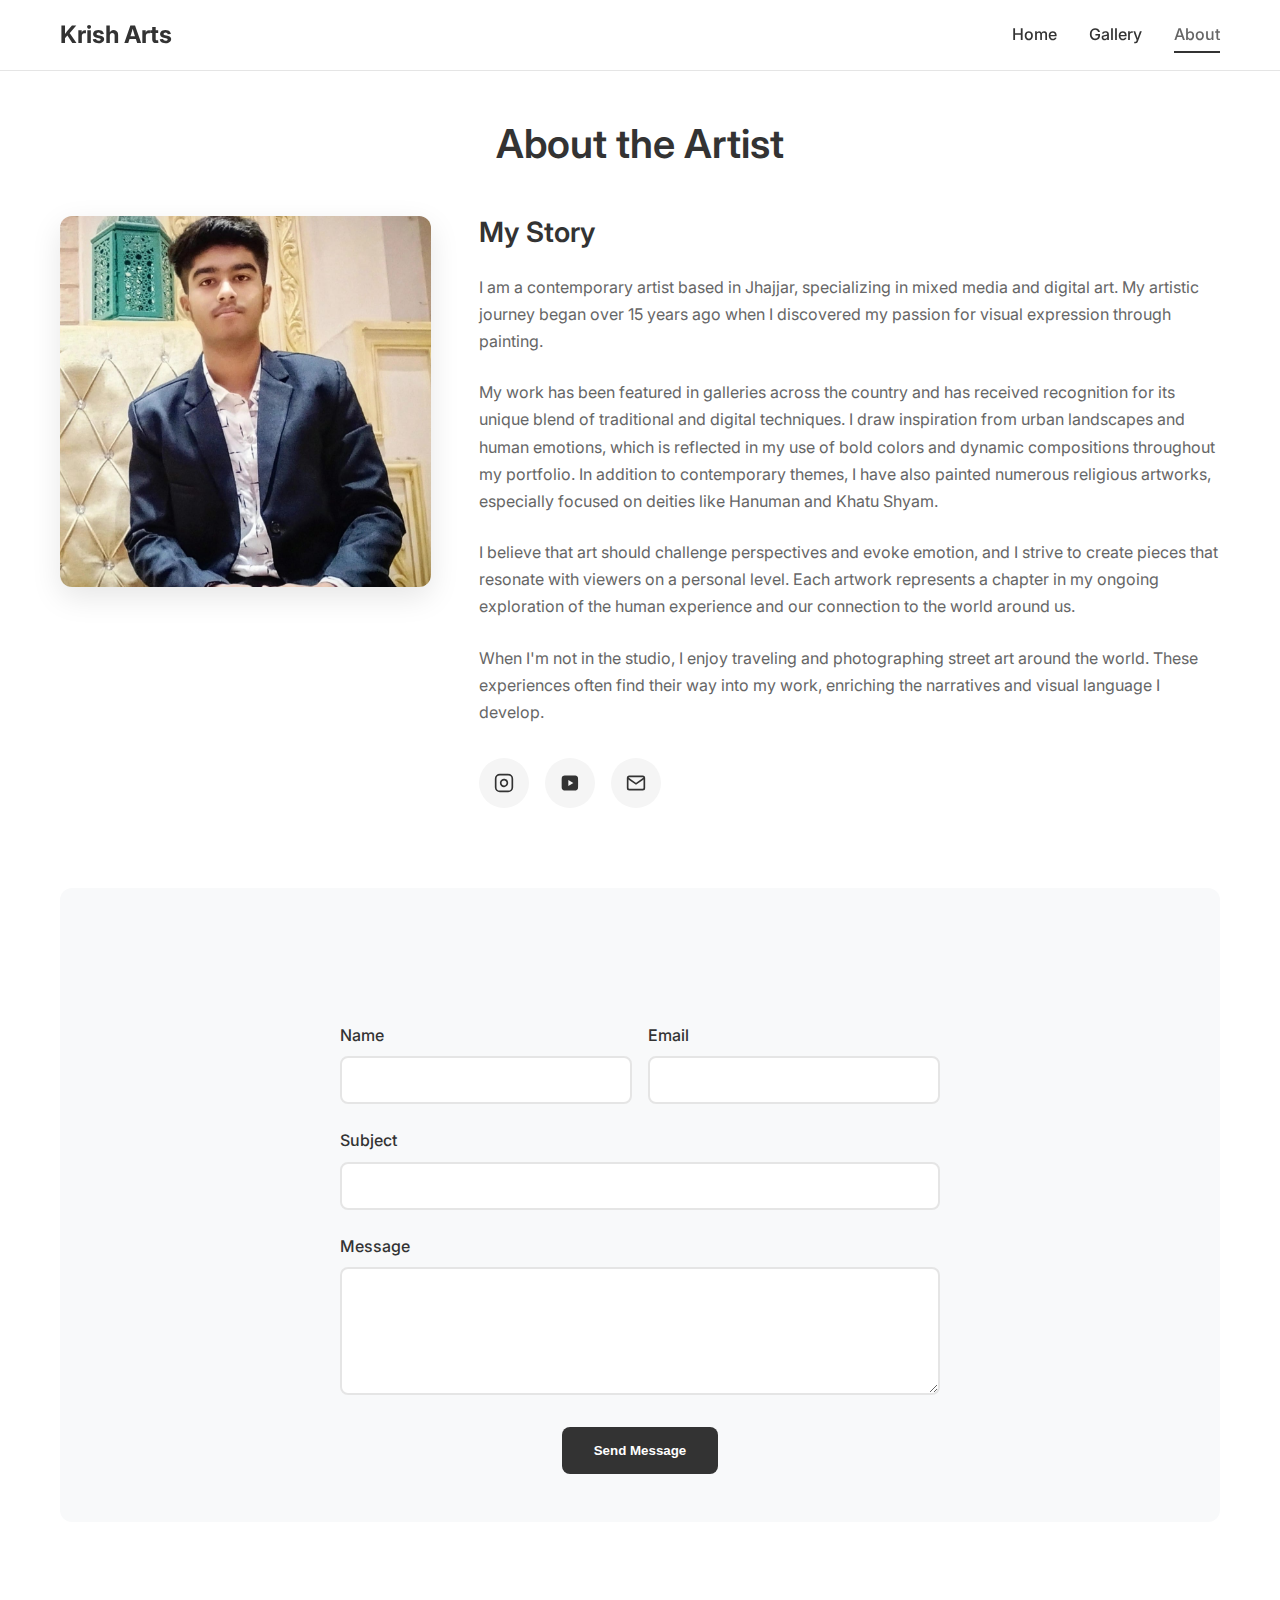
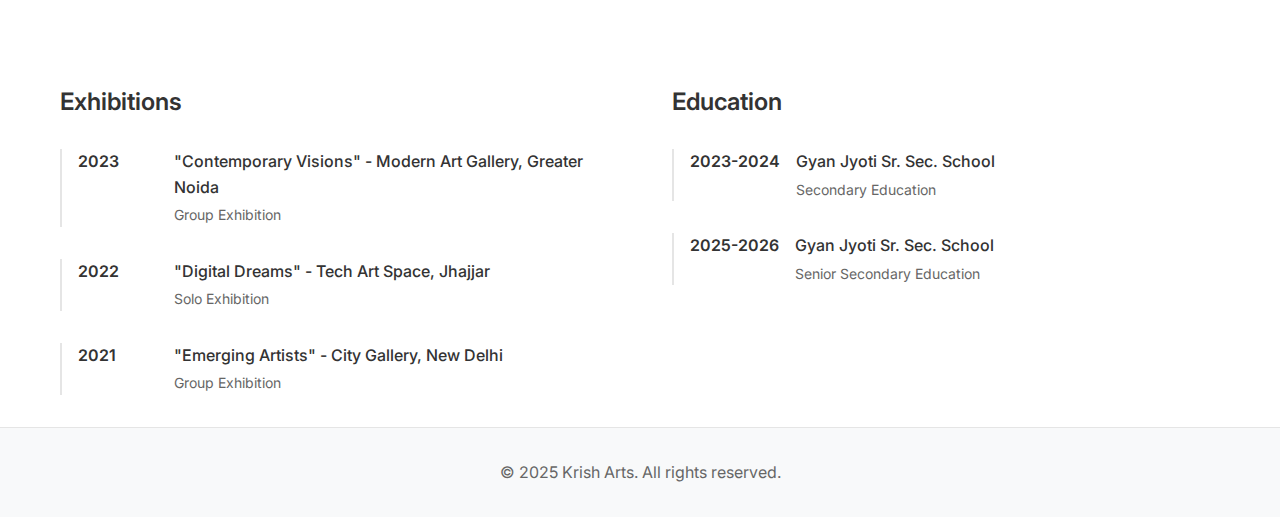
<file: about.html>
<!DOCTYPE html>
<html lang="en">
<head>
    <meta charset="UTF-8">
    <meta name="viewport" content="width=device-width, initial-scale=1.0">
    <title>Art Portfolio - About</title>
    <link rel="stylesheet" href="styles.css">
    <link href="https://fonts.googleapis.com/css2?family=Inter:wght@300;400;500;600;700&display=swap" rel="stylesheet">
</head>
<body>
    <!-- Navigation -->
    <header class="navbar">
        <div class="nav-container">
            <a href="index.html" class="nav-logo">Krish Arts</a>
            
            <nav class="nav-menu">
                <a href="index.html" class="nav-link">Home</a>
                <a href="gallery.html" class="nav-link">Gallery</a>
                <a href="about.html" class="nav-link active">About</a>
            </nav>
            
            <div class="hamburger">
                <span class="bar"></span>
                <span class="bar"></span>
                <span class="bar"></span>
            </div>
        </div>
    </header>

    <!-- Mobile Menu -->
    <div class="mobile-menu">
        <a href="index.html" class="mobile-link">Home</a>
        <a href="gallery.html" class="mobile-link">Gallery</a>
        <a href="about.html" class="mobile-link">About</a>
    </div>

    <main class="about-main">
        <div class="container">
            <h1 class="page-title">About the Artist</h1>
            
            <!-- Artist Bio -->
            <section class="artist-bio">
                <div class="bio-image">
                    <img src="k7.jpeg" alt="Artist portrait">
                </div>
                
                <div class="bio-content">
                    <h2>My Story</h2>
                    <div class="bio-text">
                        <p>
                            I am a contemporary artist based in Jhajjar, specializing in mixed media and digital art. My artistic
                            journey began over 15 years ago when I discovered my passion for visual expression through painting.
                        </p>
                        <p>
                            My work has been featured in galleries across the country and has received recognition for its unique blend of traditional and digital techniques. I draw inspiration from urban landscapes and human emotions, which is reflected in my use of bold colors and dynamic compositions throughout my portfolio. In addition to contemporary themes, I have also painted numerous religious artworks, especially focused on deities like Hanuman and Khatu Shyam.
                        </p>
                        <p>
                           I believe that art should challenge perspectives and evoke emotion, and I strive to create pieces that resonate with viewers on a personal level. Each artwork represents a chapter in my ongoing exploration of the human experience and our connection to the world around us.
                        </p>
                        <p>
                            When I'm not in the studio, I enjoy traveling and photographing street art around the world. These
                            experiences often find their way into my work, enriching the narratives and visual language I develop.
                        </p>
                    </div>
                    
                    <div class="social-links">
                        <a href="https://www.instagram.com/_krisharts/" class="social-link" aria-label="Instagram">
                            <svg width="20" height="20" viewBox="0 0 24 24" fill="none" stroke="currentColor" stroke-width="2">
                                <rect x="2" y="2" width="20" height="20" rx="5" ry="5"/>
                                <path d="M16 11.37A4 4 0 1 1 12.63 8 4 4 0 0 1 16 11.37z"/>
                                <line x1="17.5" y1="6.5" x2="17.51" y2="6.5"/>
                            </svg>
                        </a>
                        <a href="https://youtube.com/@krish_arts?si=UzEq94v56sY0ajnP" class="social-link" aria-label="YouTube">
    <svg width="20" height="20" viewBox="0 0 24 24" fill="currentColor">
        <path d="M19.615 3.184A2.997 2.997 0 0 0 17.697 3H6.303a2.997 2.997 0 0 0-1.918.184A3.005 3.005 0 0 0 2.184 5.303C2 6.222 2 8.084 2 10.001v3.998c0 1.917 0 3.779.184 4.698a3.005 3.005 0 0 0 1.918 2.119A2.997 2.997 0 0 0 6.303 21h11.394a2.997 2.997 0 0 0 1.918-.184 3.005 3.005 0 0 0 1.918-2.119c.184-.919.184-2.781.184-4.698V10c0-1.917 0-3.779-.184-4.697a3.005 3.005 0 0 0-1.918-2.119zM10 15.5v-7l6 3.5-6 3.5z"/>
    </svg>
</a>

                        <a href="mailto:krishmittal930@gmail.com" class="social-link" aria-label="Email">
                            <svg width="20" height="20" viewBox="0 0 24 24" fill="none" stroke="currentColor" stroke-width="2">
                                <path d="M4 4h16c1.1 0 2 .9 2 2v12c0 1.1-.9 2-2 2H4c-1.1 0-2-.9-2-2V6c0-1.1.9-2 2-2z"/>
                                <polyline points="22,6 12,13 2,6"/>
                            </svg>
                        </a>
                    </div>
                </div>
            </section>
            
            <!-- Contact Form -->
            <section class="contact-section">
                <h2 class="section-title">Get in Touch</h2>
                
                <form class="contact-form" id="contactForm">
                    <div class="form-row">
                        <div class="form-group">
                            <label for="name">Name</label>
                            <input type="text" id="name" name="name" required>
                        </div>
                        <div class="form-group">
                            <label for="email">Email</label>
                            <input type="email" id="email" name="email" required>
                        </div>
                    </div>
                    
                    <div class="form-group">
                        <label for="subject">Subject</label>
                        <input type="text" id="subject" name="subject" required>
                    </div>
                    
                    <div class="form-group">
                        <label for="message">Message</label>
                        <textarea id="message" name="message" rows="5" required></textarea>
                    </div>
                    
                    <div class="form-submit">
                        <button type="submit" class="btn-primary">Send Message</button>
                    </div>
                </form>
            </section>
            
            <!-- CV Section -->
            <section class="cv-section">
                <h2 class="section-title">Exhibitions & Education</h2>
                
                <div class="cv-content">
                    <div class="cv-category">
                        <h3>Exhibitions</h3>
                        <ul class="cv-list">
                            <li class="cv-item">
                                <div class="cv-year">2023</div>
                                <div class="cv-details">
                                    <div class="cv-title">"Contemporary Visions" - Modern Art Gallery, Greater Noida</div>
                                    <div class="cv-type">Group Exhibition</div>
                                </div>
                            </li>
                            <li class="cv-item">
                                <div class="cv-year">2022</div>
                                <div class="cv-details">
                                    <div class="cv-title">"Digital Dreams" - Tech Art Space, Jhajjar</div>
                                    <div class="cv-type">Solo Exhibition</div>
                                </div>
                            </li>
                            <li class="cv-item">
                                <div class="cv-year">2021</div>
                                <div class="cv-details">
                                    <div class="cv-title">"Emerging Artists" - City Gallery, New Delhi</div>
                                    <div class="cv-type">Group Exhibition</div>
                                </div>
                            </li>
                        </ul>
                    </div>
                    
                    <div class="cv-category">
                        <h3>Education</h3>
                        <ul class="cv-list">
                            <li class="cv-item">
                                <div class="cv-year">2023-2024</div>
                                <div class="cv-details">
                                    <div class="cv-title">Gyan Jyoti Sr. Sec. School</div>
                                    <div class="cv-type">Secondary Education</div>
                                </div>
                            </li>
                            <li class="cv-item">
                                <div class="cv-year">2025-2026</div>
                                <div class="cv-details">
                                    <div class="cv-title">Gyan Jyoti Sr. Sec. School</div>
                                    <div class="cv-type">Senior Secondary Education</div>
                                </div>
                            </li>
                        </ul>
                    </div>
                </div>
            </section>
        </div>
    </main>

    <!-- Footer -->
    <footer class="footer">
        <div class="container">
            <p>&copy; 2025 Krish Arts. All rights reserved.</p>
        </div>
    </footer>

    <script src="script.js"></script>
</body>
</html>
</file>
<file: styles.css>
/* Reset and Base Styles */
* {
    margin: 0;
    padding: 0;
    box-sizing: border-box;
}

html {
    scroll-behavior: smooth;
}

body {
    font-family: 'Inter', sans-serif;
    line-height: 1.6;
    color: #333;
    background-color: #fff;
}

.container {
    max-width: 1200px;
    margin: 0 auto;
    padding: 0 20px;
}

/* Typography */
h1, h2, h3, h4, h5, h6 {
    font-weight: 600;
    line-height: 1.2;
}

.page-title {
    font-size: 2.5rem;
    text-align: center;
    margin-bottom: 3rem;
}

.section-title {
    font-size: 2rem;
    text-align: center;
    margin-bottom: 3rem;
}

/* Navigation */
.navbar {
    position: fixed;
    top: 0;
    width: 100%;
    background: rgba(255, 255, 255, 0.95);
    backdrop-filter: blur(10px);
    border-bottom: 1px solid #e5e5e5;
    z-index: 1000;
    padding: 1rem 0;
}

.nav-container {
    max-width: 1200px;
    margin: 0 auto;
    padding: 0 20px;
    display: flex;
    justify-content: space-between;
    align-items: center;
}

.nav-logo {
    font-size: 1.5rem;
    font-weight: 700;
    text-decoration: none;
    color: #333;
}

.nav-menu {
    display: flex;
    gap: 2rem;
}

.nav-link {
    text-decoration: none;
    color: #333;
    font-weight: 500;
    transition: color 0.3s ease;
    position: relative;
}

.nav-link:hover,
.nav-link.active {
    color: #666;
}

.nav-link.active::after {
    content: '';
    position: absolute;
    bottom: -5px;
    left: 0;
    width: 100%;
    height: 2px;
    background-color: #333;
}

/* Hamburger Menu */
.hamburger {
    display: none;
    flex-direction: column;
    cursor: pointer;
}

.bar {
    width: 25px;
    height: 3px;
    background-color: #333;
    margin: 3px 0;
    transition: 0.3s;
}

.hamburger.active .bar:nth-child(2) {
    opacity: 0;
}

.hamburger.active .bar:nth-child(1) {
    transform: translateY(9px) rotate(45deg);
}

.hamburger.active .bar:nth-child(3) {
    transform: translateY(-9px) rotate(-45deg);
}

/* Mobile Menu */
.mobile-menu {
    position: fixed;
    top: 0;
    left: -100%;
    width: 100%;
    height: 100vh;
    background-color: #fff;
    display: flex;
    flex-direction: column;
    justify-content: center;
    align-items: center;
    gap: 2rem;
    z-index: 999;
    transition: left 0.3s ease;
}

.mobile-menu.active {
    left: 0;
}

.mobile-link {
    font-size: 1.5rem;
    text-decoration: none;
    color: #333;
    font-weight: 500;
}

/* Hero Section */
.hero {
    position: relative;
    height: 100vh;
    display: flex;
    align-items: center;
    justify-content: center;
    overflow: hidden;
}

.hero-background {
    position: absolute;
    top: 0;
    left: 0;
    width: 100%;
    height: 100%;
    z-index: -2;
}

.hero-image {
    width: 100%;
    height: 100%;
    object-fit: cover;
}

.hero-overlay {
    position: absolute;
    top: 0;
    left: 0;
    width: 100%;
    height: 100%;
    background: rgba(0, 0, 0, 0.4);
    z-index: -1;
}

.hero-content {
    text-align: center;
    color: white;
    max-width: 800px;
    padding: 0 20px;
}

.hero-title {
    font-size: 3.5rem;
    margin-bottom: 1.5rem;
    opacity: 0;
}

.hero-subtitle {
    font-size: 1.25rem;
    margin-bottom: 2rem;
    opacity: 0;
}

.hero-button {
    display: inline-flex;
    align-items: center;
    gap: 0.5rem;
    background-color: white;
    color: #333;
    padding: 1rem 2rem;
    text-decoration: none;
    border-radius: 8px;
    font-weight: 600;
    transition: all 0.3s ease;
    opacity: 0;
}

.hero-button:hover {
    background-color: #f5f5f5;
    transform: translateY(-2px);
}

/* Animations */
@keyframes fadeInUp {
    from {
        opacity: 0;
        transform: translateY(30px);
    }
    to {
        opacity: 1;
        transform: translateY(0);
    }
}

.fade-in {
    animation: fadeInUp 0.8s ease forwards;
}

.delay-300 {
    animation-delay: 0.3s;
}

.delay-600 {
    animation-delay: 0.6s;
}

/* Featured Works */
.featured-works {
    padding: 5rem 0;
}

.featured-grid {
    display: grid;
    grid-template-columns: repeat(auto-fit, minmax(300px, 1fr));
    gap: 2rem;
    margin-bottom: 3rem;
}

.featured-item {
    position: relative;
    overflow: hidden;
    border-radius: 12px;
    box-shadow: 0 10px 30px rgba(0, 0, 0, 0.1);
    transition: all 0.3s ease;
    cursor: pointer;
}

.featured-item:hover {
    transform: translateY(-10px);
    box-shadow: 0 20px 40px rgba(0, 0, 0, 0.15);
}

.featured-image {
    aspect-ratio: 3/4;
    overflow: hidden;
}

.featured-image img {
    width: 100%;
    height: 100%;
    object-fit: cover;
    transition: transform 0.5s ease;
}

.featured-item:hover .featured-image img {
    transform: scale(1.05);
}

.featured-overlay {
    position: absolute;
    bottom: 0;
    left: 0;
    right: 0;
    background: linear-gradient(transparent, rgba(0, 0, 0, 0.8));
    color: white;
    padding: 2rem;
    transform: translateY(20px);
    transition: transform 0.3s ease;
}

.featured-item:hover .featured-overlay {
    transform: translateY(0);
}

.featured-overlay h3 {
    font-size: 1.25rem;
    margin-bottom: 0.5rem;
}

.featured-cta {
    text-align: center;
}

/* Buttons */
.btn-outline {
    display: inline-flex;
    align-items: center;
    gap: 0.5rem;
    border: 2px solid #333;
    color: #333;
    padding: 1rem 2rem;
    text-decoration: none;
    border-radius: 8px;
    font-weight: 600;
    transition: all 0.3s ease;
}

.btn-outline:hover {
    background-color: #333;
    color: white;
}

.btn-primary {
    background-color: #333;
    color: white;
    border: none;
    padding: 1rem 2rem;
    border-radius: 8px;
    font-weight: 600;
    cursor: pointer;
    transition: all 0.3s ease;
}

.btn-primary:hover {
    background-color: #555;
}

/* Artist Statement */
.artist-statement {
    padding: 5rem 0;
    background-color: #f8f9fa;
}

.statement-content {
    max-width: 800px;
    margin: 0 auto;
    text-align: center;
}

.statement-content p {
    font-size: 1.125rem;
    margin-bottom: 1.5rem;
    color: #666;
}

.statement-cta {
    margin-top: 2rem;
}

/* Gallery Page */
.gallery-main {
    padding-top: 120px;
    min-height: 100vh;
}

/* Filter Buttons */
.filter-container {
    display: flex;
    justify-content: center;
    gap: 1rem;
    margin-bottom: 3rem;
    flex-wrap: wrap;
}

.filter-btn {
    padding: 0.75rem 1.5rem;
    border: none;
    background-color: #f5f5f5;
    color: #333;
    border-radius: 25px;
    cursor: pointer;
    transition: all 0.3s ease;
    font-weight: 500;
}

.filter-btn:hover,
.filter-btn.active {
    background-color: #333;
    color: white;
}

/* Gallery Grid */
.gallery-grid {
    display: grid;
    grid-template-columns: repeat(auto-fit, minmax(300px, 1fr));
    gap: 2rem;
}

.gallery-item {
    position: relative;
    overflow: hidden;
    border-radius: 12px;
    box-shadow: 0 5px 20px rgba(0, 0, 0, 0.1);
    cursor: pointer;
    transition: all 0.3s ease;
    opacity: 0;
    transform: translateY(20px);
}

.gallery-item.show {
    opacity: 1;
    transform: translateY(0);
}

.gallery-item:hover {
    transform: translateY(-5px);
    box-shadow: 0 15px 30px rgba(0, 0, 0, 0.15);
}

.gallery-image {
    aspect-ratio: 3/4;
    overflow: hidden;
}

.gallery-image img {
    width: 100%;
    height: 100%;
    object-fit: cover;
    transition: transform 0.5s ease;
}

.gallery-item:hover .gallery-image img {
    transform: scale(1.05);
}

.gallery-info {
    position: absolute;
    bottom: 0;
    left: 0;
    right: 0;
    background: linear-gradient(transparent, rgba(0, 0, 0, 0.8));
    color: white;
    padding: 1.5rem;
}

.gallery-info h3 {
    font-size: 1.125rem;
    margin-bottom: 0.25rem;
}

.gallery-info p {
    font-size: 0.875rem;
    opacity: 0.9;
}

/* Modal */
.modal {
    display: none;
    position: fixed;
    top: 0;
    left: 0;
    width: 100%;
    height: 100%;
    background-color: rgba(0, 0, 0, 0.8);
    z-index: 2000;
    padding: 2rem;
}

.modal.active {
    display: flex;
    align-items: center;
    justify-content: center;
}

.modal-content {
    background-color: white;
    border-radius: 12px;
    max-width: 1000px;
    width: 100%;
    max-height: 90vh;
    overflow-y: auto;
    position: relative;
}

.modal-close {
    position: absolute;
    top: 1rem;
    right: 1rem;
    background: #f5f5f5;
    border: none;
    border-radius: 50%;
    width: 40px;
    height: 40px;
    display: flex;
    align-items: center;
    justify-content: center;
    cursor: pointer;
    z-index: 10;
    transition: background-color 0.3s ease;
}

.modal-close:hover {
    background-color: #e5e5e5;
}

.modal-body {
    display: flex;
    flex-direction: column;
    gap: 2rem;
    padding: 2rem;
}

.modal-image {
    flex: 1;
}

.modal-image img {
    width: 100%;
    height: auto;
    border-radius: 8px;
}

.modal-info h2 {
    font-size: 1.75rem;
    margin-bottom: 1rem;
}

.modal-details {
    margin-bottom: 1.5rem;
}

.modal-details p {
    margin-bottom: 0.5rem;
}

.detail-label {
    font-weight: 600;
}

.modal-description h3 {
    font-size: 1.25rem;
    margin-bottom: 0.75rem;
}

.modal-description p {
    color: #666;
    line-height: 1.6;
}

/* About Page */
.about-main {
    padding-top: 120px;
    min-height: 100vh;
}

.artist-bio {
    display: grid;
    grid-template-columns: 1fr 2fr;
    gap: 3rem;
    margin-bottom: 5rem;
}

.bio-image {
    aspect-ratio: 1;
    overflow: hidden;
    border-radius: 12px;
    box-shadow: 0 10px 30px rgba(0, 0, 0, 0.1);
}

.bio-image img {
    width: 100%;
    height: 100%;
    object-fit: cover;
}

.bio-content h2 {
    font-size: 1.75rem;
    margin-bottom: 1.5rem;
}

.bio-text p {
    margin-bottom: 1.5rem;
    color: #666;
    line-height: 1.7;
}

.social-links {
    display: flex;
    gap: 1rem;
    margin-top: 2rem;
}

.social-link {
    display: flex;
    align-items: center;
    justify-content: center;
    width: 50px;
    height: 50px;
    background-color: #f5f5f5;
    border-radius: 50%;
    color: #333;
    text-decoration: none;
    transition: all 0.3s ease;
}

.social-link:hover {
    background-color: #333;
    color: white;
}

/* Contact Form */
.contact-section {
    background-color: #f8f9fa;
    padding: 3rem;
    border-radius: 12px;
    margin-bottom: 5rem;
}

.contact-form {
    max-width: 600px;
    margin: 0 auto;
}

.form-row {
    display: grid;
    grid-template-columns: 1fr 1fr;
    gap: 1rem;
}

.form-group {
    margin-bottom: 1.5rem;
}

.form-group label {
    display: block;
    margin-bottom: 0.5rem;
    font-weight: 500;
    color: #333;
}

.form-group input,
.form-group textarea {
    width: 100%;
    padding: 0.75rem;
    border: 2px solid #e5e5e5;
    border-radius: 8px;
    font-family: inherit;
    font-size: 1rem;
    transition: border-color 0.3s ease;
}

.form-group input:focus,
.form-group textarea:focus {
    outline: none;
    border-color: #333;
}

.form-submit {
    text-align: center;
}

/* CV Section */
.cv-content {
    display: grid;
    grid-template-columns: 1fr 1fr;
    gap: 4rem;
}

.cv-category h3 {
    font-size: 1.5rem;
    margin-bottom: 2rem;
}

.cv-list {
    list-style: none;
}

.cv-item {
    display: flex;
    gap: 1rem;
    margin-bottom: 2rem;
    padding-left: 1rem;
    border-left: 2px solid #e5e5e5;
}

.cv-year {
    font-weight: 600;
    color: #333;
    min-width: 80px;
}

.cv-title {
    font-weight: 500;
    margin-bottom: 0.25rem;
}

.cv-type {
    font-size: 0.875rem;
    color: #666;
}

/* Footer */
.footer {
    background-color: #f8f9fa;
    padding: 2rem 0;
    border-top: 1px solid #e5e5e5;
    text-align: center;
    color: #666;
}

/* Responsive Design */
@media (max-width: 768px) {
    .nav-menu {
        display: none;
    }
    
    .hamburger {
        display: flex;
    }
    
    .hero-title {
        font-size: 2.5rem;
    }
    
    .hero-subtitle {
        font-size: 1.125rem;
    }
    
    .page-title {
        font-size: 2rem;
    }
    
    .section-title {
        font-size: 1.75rem;
    }
    
    .featured-grid {
        grid-template-columns: 1fr;
    }
    
    .gallery-grid {
        grid-template-columns: repeat(auto-fit, minmax(250px, 1fr));
        gap: 1rem;
    }
    
    .filter-container {
        gap: 0.5rem;
    }
    
    .filter-btn {
        padding: 0.5rem 1rem;
        font-size: 0.875rem;
    }
    
    .modal-body {
        flex-direction: column;
        padding: 1rem;
    }
    
    .artist-bio {
        grid-template-columns: 1fr;
        gap: 2rem;
    }
    
    .form-row {
        grid-template-columns: 1fr;
    }
    
    .cv-content {
        grid-template-columns: 1fr;
        gap: 2rem;
    }
    
    .cv-item {
        flex-direction: column;
        gap: 0.5rem;
    }
    
    .cv-year {
        min-width: auto;
    }
}

@media (max-width: 480px) {
    .container {
        padding: 0 15px;
    }
    
    .hero-content {
        padding: 0 15px;
    }
    
    .hero-title {
        font-size: 2rem;
    }
    
    .gallery-grid {
        grid-template-columns: 1fr;
    }
    
    .modal {
        padding: 1rem;
    }
}

/* Smooth transitions for all interactive elements */
* {
    transition: all 0.3s ease;
}

/* Hide elements initially for animation */
.gallery-item {
    opacity: 0;
    transform: translateY(20px);
}

.gallery-item.show {
    opacity: 1;
    transform: translateY(0);
    transition: all 0.5s ease;
}
</file>
